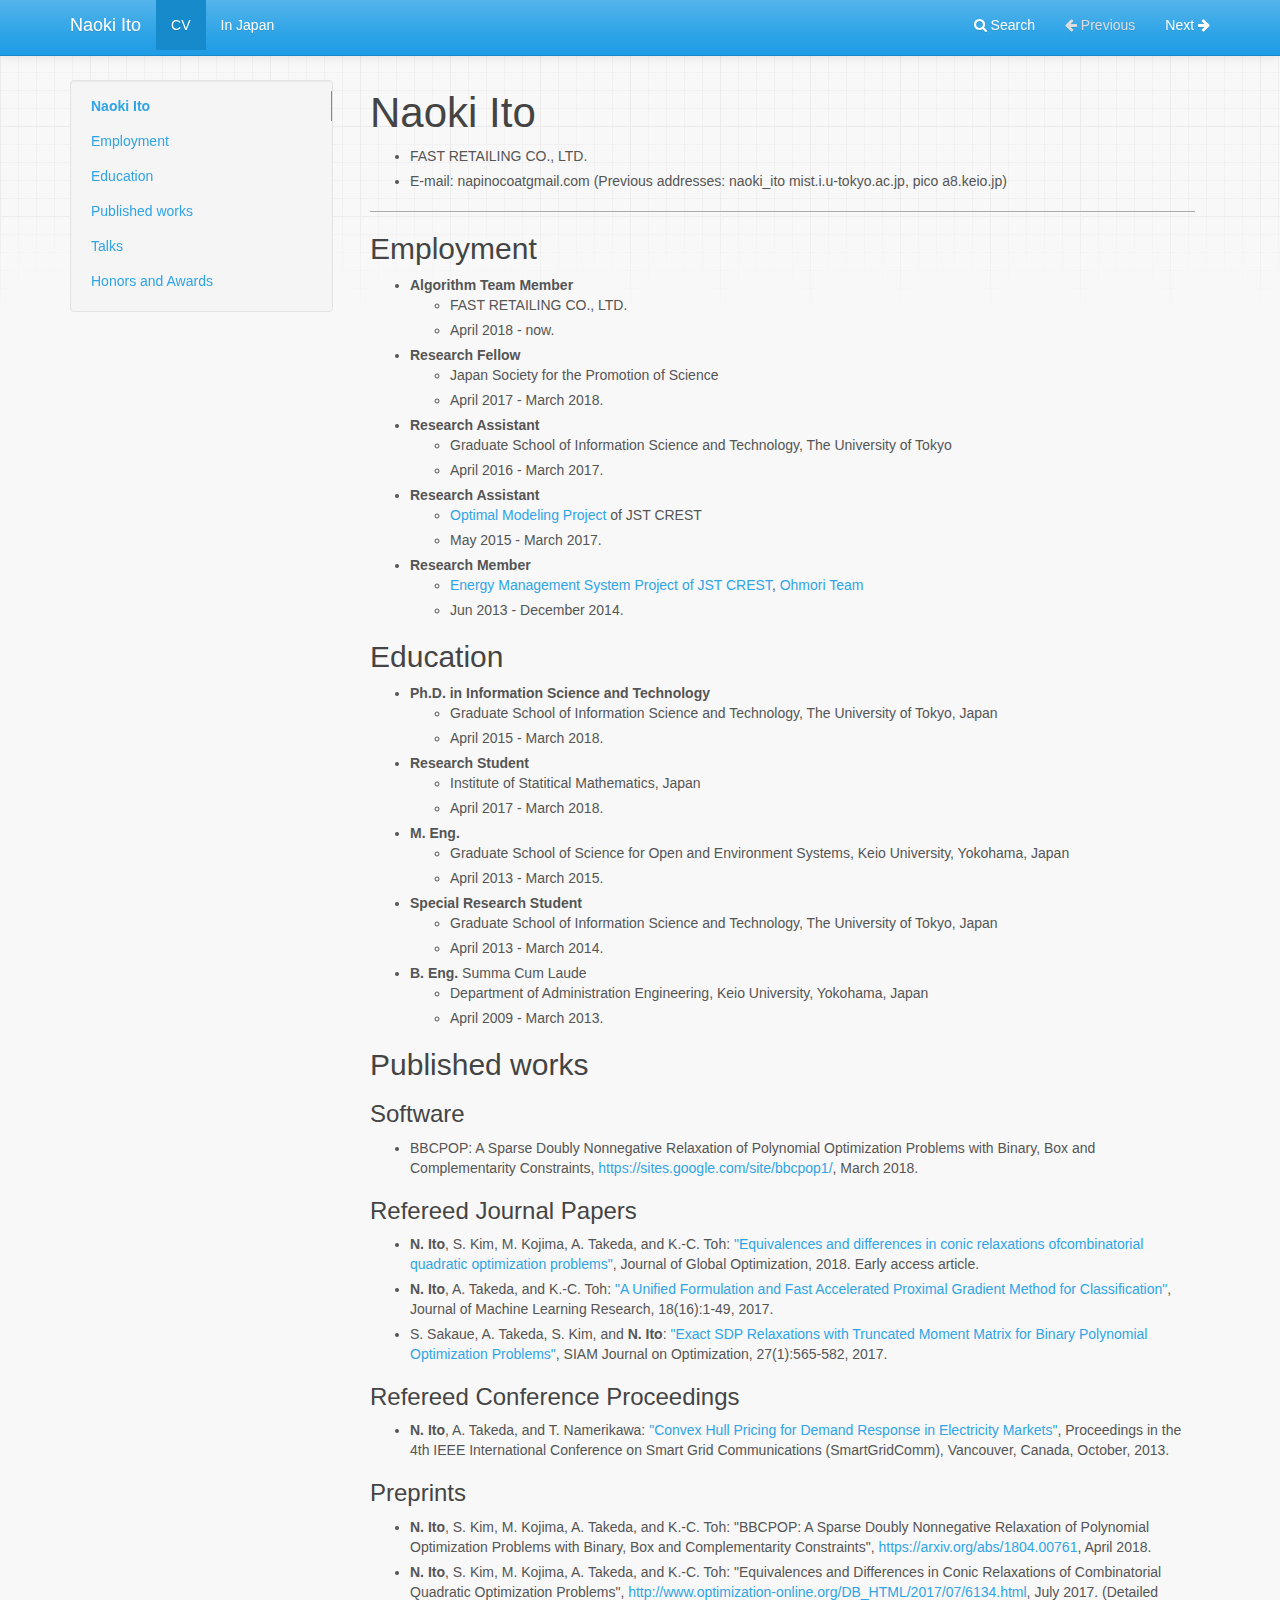
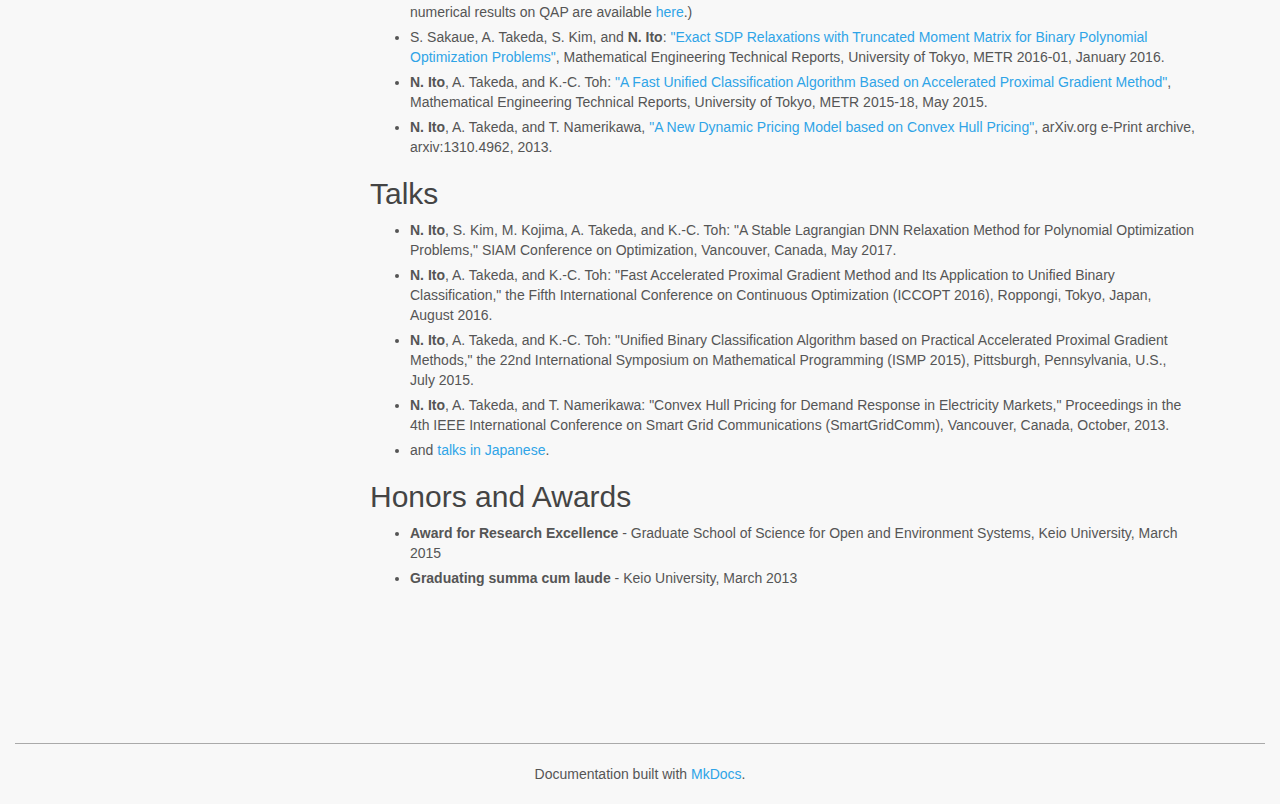
<file: site/index.html>
<!DOCTYPE html>
<html lang="en">
    <head>
        <meta charset="utf-8">
        <meta http-equiv="X-UA-Compatible" content="IE=edge">
        <meta name="viewport" content="width=device-width, initial-scale=1.0">
        <meta name="description" content="None">
        
        
        <link rel="shortcut icon" href="./img/favicon.ico">
        <title>Naoki Ito</title>
        <link href="./css/bootstrap-custom.min.css" rel="stylesheet">
        <link href="./css/font-awesome-4.5.0.css" rel="stylesheet">
        <link href="./css/base.css" rel="stylesheet">
        <link rel="stylesheet" href="./css/highlight.css">
        <link href="./custom.css" rel="stylesheet">
        <!-- HTML5 shim and Respond.js IE8 support of HTML5 elements and media queries -->
        <!--[if lt IE 9]>
            <script src="https://oss.maxcdn.com/libs/html5shiv/3.7.0/html5shiv.js"></script>
            <script src="https://oss.maxcdn.com/libs/respond.js/1.3.0/respond.min.js"></script>
        <![endif]-->

        <script src="./js/jquery-1.10.2.min.js"></script>
        <script src="./js/bootstrap-3.0.3.min.js"></script>
        <script src="./js/highlight.pack.js"></script> 
    </head>

    <body class="homepage">

        <div class="navbar navbar-default navbar-fixed-top" role="navigation">
    <div class="container">

        <!-- Collapsed navigation -->
        <div class="navbar-header">
            <!-- Expander button -->
            <button type="button" class="navbar-toggle" data-toggle="collapse" data-target=".navbar-collapse">
                <span class="sr-only">Toggle navigation</span>
                <span class="icon-bar"></span>
                <span class="icon-bar"></span>
                <span class="icon-bar"></span>
            </button>
            <a class="navbar-brand" href=".">Naoki Ito</a>
        </div>

        <!-- Expanded navigation -->
        <div class="navbar-collapse collapse">
                <!-- Main navigation -->
                <ul class="nav navbar-nav">
                    <li class="active">
                        <a href=".">CV</a>
                    </li>
                    <li >
                        <a href="achievement-ja/">In Japan</a>
                    </li>
                </ul>

            <ul class="nav navbar-nav navbar-right">
                <li>
                    <a href="#" data-toggle="modal" data-target="#mkdocs_search_modal">
                        <i class="fa fa-search"></i> Search
                    </a>
                </li>
                    <li class="disabled">
                        <a rel="next" >
                            <i class="fa fa-arrow-left"></i> Previous
                        </a>
                    </li>
                    <li >
                        <a rel="prev" href="achievement-ja/">
                            Next <i class="fa fa-arrow-right"></i>
                        </a>
                    </li>
            </ul>
        </div>
    </div>
</div>

        <div class="container">
                <div class="col-md-3"><div class="bs-sidebar hidden-print affix well" role="complementary">
    <ul class="nav bs-sidenav">
        <li class="main active"><a href="#naoki-ito">Naoki Ito</a></li>
            <li><a href="#employment">Employment</a></li>
            <li><a href="#education">Education</a></li>
            <li><a href="#published-works">Published works</a></li>
            <li><a href="#talks">Talks</a></li>
            <li><a href="#honors-and-awards">Honors and Awards</a></li>
    </ul>
</div></div>
                <div class="col-md-9" role="main">

<h1 id="naoki-ito">Naoki Ito</h1>
<ul>
<li>FAST RETAILING CO., LTD.</li>
<li>E-mail: napinocoatgmail.com (Previous addresses: naoki_ito mist.i.u-tokyo.ac.jp, pico a8.keio.jp)</li>
</ul>
<hr />
<h2 id="employment">Employment</h2>
<ul>
<li><strong>Algorithm Team Member</strong><ul>
<li>FAST RETAILING CO., LTD.</li>
<li>April 2018 - now.</li>
</ul>
</li>
<li><strong>Research Fellow</strong><ul>
<li>Japan Society for the Promotion of Science</li>
<li>April 2017 - March 2018.</li>
</ul>
</li>
<li><strong>Research Assistant</strong><ul>
<li>Graduate School of Information Science and Technology, The University of Tokyo</li>
<li>April 2016 - March 2017.</li>
</ul>
</li>
<li><strong>Research Assistant</strong><ul>
<li><a href="https://www.jst.go.jp/kisoken/crest/en/project/1111084/14532097.html">Optimal Modeling Project</a> of JST CREST</li>
<li>May 2015 - March 2017.</li>
</ul>
</li>
<li><strong>Research Member</strong><ul>
<li><a href="http://www.jst.go.jp/kisoken/crest/en/research_area/ongoing/areah24-1.html">Energy Management System Project of JST CREST</a>, <a href="http://ohmori-control.jp/">Ohmori Team</a></li>
<li>Jun 2013 - December 2014.</li>
</ul>
</li>
</ul>
<h2 id="education">Education</h2>
<ul>
<li><strong>Ph.D. in Information Science and Technology</strong><ul>
<li>Graduate School of Information Science and Technology, The University of Tokyo, Japan</li>
<li>April 2015 - March 2018.</li>
</ul>
</li>
<li><strong>Research Student</strong> <ul>
<li>Institute of Statitical Mathematics, Japan</li>
<li>April 2017 - March 2018.</li>
</ul>
</li>
<li><strong>M. Eng.</strong><ul>
<li>Graduate School of Science for Open and Environment Systems, Keio University, Yokohama, Japan</li>
<li>April 2013 - March 2015.</li>
</ul>
</li>
<li><strong>Special Research Student</strong><ul>
<li>Graduate School of Information Science and Technology, The University of Tokyo, Japan</li>
<li>April 2013 - March 2014.</li>
</ul>
</li>
<li><strong>B. Eng.</strong> Summa Cum Laude<ul>
<li>Department of Administration Engineering, Keio University, Yokohama, Japan</li>
<li>April 2009 - March 2013.</li>
</ul>
</li>
</ul>
<h2 id="published-works">Published works</h2>
<h3 id="software">Software</h3>
<ul>
<li>BBCPOP: A Sparse Doubly Nonnegative Relaxation of Polynomial Optimization Problems with Binary, Box and Complementarity Constraints, <a href="https://sites.google.com/site/bbcpop1/">https://sites.google.com/site/bbcpop1/</a>, March 2018.</li>
</ul>
<h3 id="refereed-journal-papers">Refereed Journal Papers</h3>
<ul>
<li><strong>N. Ito</strong>, S. Kim, M. Kojima, A. Takeda, and K.-C. Toh:
  <a href="https://rdcu.be/ZMVm">"Equivalences and differences in conic relaxations ofcombinatorial quadratic optimization problems"</a>, Journal of Global Optimization, 2018. Early access article.</li>
<li><strong>N. Ito</strong>, A. Takeda, and K.-C. Toh: 
  <a href="http://jmlr.org/papers/v18/16-274.html">"A Unified Formulation and Fast Accelerated Proximal Gradient Method for Classification"</a>, 
  Journal of Machine Learning Research, 18(16):1-49, 
  2017.</li>
<li>S. Sakaue, A. Takeda, S. Kim, and <strong>N. Ito</strong>: 
  <a href="http://epubs.siam.org/doi/abs/10.1137/16M105544X">"Exact SDP Relaxations with Truncated Moment Matrix for Binary Polynomial Optimization Problems"</a>, 
  SIAM Journal on Optimization, 27(1):565-582, 
  2017.</li>
</ul>
<h3 id="refereed-conference-proceedings">Refereed Conference Proceedings</h3>
<ul>
<li><strong>N. Ito</strong>, A. Takeda, and T. Namerikawa: 
  <a href="http://ieeexplore.ieee.org/document/6687949/">"Convex Hull Pricing for Demand Response in Electricity Markets"</a>, 
  Proceedings in the 4th IEEE International Conference on Smart Grid Communications (SmartGridComm), 
  Vancouver, Canada, 
  October, 2013.</li>
</ul>
<h3 id="preprints">Preprints</h3>
<ul>
<li><strong>N. Ito</strong>, S. Kim, M. Kojima, A. Takeda, and K.-C. Toh: 
  "BBCPOP: A Sparse Doubly Nonnegative Relaxation of Polynomial Optimization Problems with Binary, Box and Complementarity Constraints",
  <a href="https://arxiv.org/abs/1804.00761">https://arxiv.org/abs/1804.00761</a>, April 2018.</li>
<li><strong>N. Ito</strong>, S. Kim, M. Kojima, A. Takeda, and K.-C. Toh: 
  "Equivalences and Differences in Conic Relaxations of Combinatorial Quadratic Optimization Problems", 
  <a href="http://www.optimization-online.org/DB_HTML/2017/07/6134.html">http://www.optimization-online.org/DB_HTML/2017/07/6134.html</a>, July 2017. 
  (Detailed numerical results on QAP are available <a href="./papers/IKKTT2017a_full_table.pdf">here</a>.)</li>
<li>S. Sakaue, A. Takeda, S. Kim, and <strong>N. Ito</strong>:
  <a href="http://www.keisu.t.u-tokyo.ac.jp/research/techrep/data/2016/METR16-01.pdf">"Exact SDP Relaxations with Truncated Moment Matrix for Binary Polynomial Optimization Problems"</a>, 
  Mathematical Engineering Technical Reports, 
  University of Tokyo, 
  METR 2016-01, 
  January 2016.</li>
<li><strong>N. Ito</strong>, A. Takeda, and K.-C. Toh: 
  <a href="http://www.keisu.t.u-tokyo.ac.jp/research/techrep/data/2015/METR15-18.pdf">"A Fast Unified Classification Algorithm Based on Accelerated Proximal Gradient Method"</a>, 
  Mathematical Engineering Technical Reports, 
  University of Tokyo, 
  METR 2015-18, 
  May 2015.</li>
<li><strong>N. Ito</strong>, A. Takeda, and T. Namerikawa, 
  <a href="https://arxiv.org/abs/1310.4962">"A New Dynamic Pricing Model based on Convex Hull Pricing"</a>, 
  arXiv.org e-Print archive, 
  arxiv:1310.4962, 2013. </li>
</ul>
<h2 id="talks">Talks</h2>
<ul>
<li><strong>N. Ito</strong>, S. Kim, M. Kojima, A. Takeda, and K.-C. Toh: 
  "A Stable Lagrangian DNN Relaxation Method for Polynomial Optimization Problems," 
  SIAM Conference on Optimization, 
  Vancouver, Canada, 
  May 2017.</li>
<li><strong>N. Ito</strong>, A. Takeda, and K.-C. Toh: 
  "Fast Accelerated Proximal Gradient Method and Its Application to Unified Binary Classification," 
  the Fifth International Conference on Continuous Optimization (ICCOPT 2016), 
  Roppongi, Tokyo, Japan, 
  August 2016.</li>
<li><strong>N. Ito</strong>, A. Takeda, and K.-C. Toh: 
  "Unified Binary Classification Algorithm based on Practical Accelerated Proximal Gradient Methods," 
  the 22nd International Symposium on Mathematical Programming (ISMP 2015), 
  Pittsburgh, Pennsylvania, U.S., 
  July 2015.</li>
<li><strong>N. Ito</strong>, A. Takeda, and T. Namerikawa: 
  "Convex Hull Pricing for Demand Response in Electricity Markets," 
  Proceedings in the 4th IEEE International Conference on Smart Grid Communications (SmartGridComm), 
  Vancouver, Canada, 
  October, 2013.</li>
<li>and <a href="./achievement-ja">talks in Japanese</a>.</li>
</ul>
<h2 id="honors-and-awards">Honors and Awards</h2>
<ul>
<li><strong>Award for Research Excellence</strong> - 
  Graduate School of Science for Open and Environment Systems, Keio University, 
  March 2015</li>
<li><strong>Graduating summa cum laude</strong> - 
  Keio University, 
  March 2013</li>
</ul></div>
        </div>

        <footer class="col-md-12">
            <hr>
            <p>Documentation built with <a href="http://www.mkdocs.org/">MkDocs</a>.</p>
        </footer>
        <script>var base_url = '.';</script>
        <script src="./js/base.js"></script>
        <script src="./search/require.js"></script>
        <script src="./search/search.js"></script>

        <div class="modal" id="mkdocs_search_modal" tabindex="-1" role="dialog" aria-labelledby="Search Modal" aria-hidden="true">
    <div class="modal-dialog">
        <div class="modal-content">
            <div class="modal-header">
                <button type="button" class="close" data-dismiss="modal"><span aria-hidden="true">&times;</span><span class="sr-only">Close</span></button>
                <h4 class="modal-title" id="exampleModalLabel">Search</h4>
            </div>
            <div class="modal-body">
                <p>
                    From here you can search these documents. Enter
                    your search terms below.
                </p>
                <form role="form">
                    <div class="form-group">
                        <input type="text" class="form-control" placeholder="Search..." id="mkdocs-search-query">
                    </div>
                </form>
                <div id="mkdocs-search-results"></div>
            </div>
            <div class="modal-footer">
            </div>
        </div>
    </div>
</div><div class="modal" id="mkdocs_keyboard_modal" tabindex="-1" role="dialog" aria-labelledby="Keyboard Shortcuts Modal" aria-hidden="true">
    <div class="modal-dialog">
        <div class="modal-content">
            <div class="modal-header">
                <button type="button" class="close" data-dismiss="modal"><span aria-hidden="true">&times;</span><span class="sr-only">Close</span></button>
                <h4 class="modal-title" id="exampleModalLabel">Keyboard Shortcuts</h4>
            </div>
            <div class="modal-body">
              <table class="table">
                <thead>
                  <tr>
                    <th style="width: 20%;">Keys</th>
                    <th>Action</th>
                  </tr>
                </thead>
                <tbody>
                  <tr>
                    <td><kbd>?</kbd></td>
                    <td>Open this help</td>
                  </tr>
                  <tr>
                    <td><kbd>&larr;</kbd></td>
                    <td>Previous page</td>
                  </tr>
                  <tr>
                    <td><kbd>&rarr;</kbd></td>
                    <td>Next page</td>
                  </tr>
                  <tr>
                    <td><kbd>s</kbd></td>
                    <td>Search</td>
                  </tr>
                </tbody>
              </table>
            </div>
            <div class="modal-footer">
            </div>
        </div>
    </div>
</div>


    </body>
</html>

<!--
MkDocs version : 0.17.2
Build Date UTC : 2018-07-14 16:58:18
-->
</file>
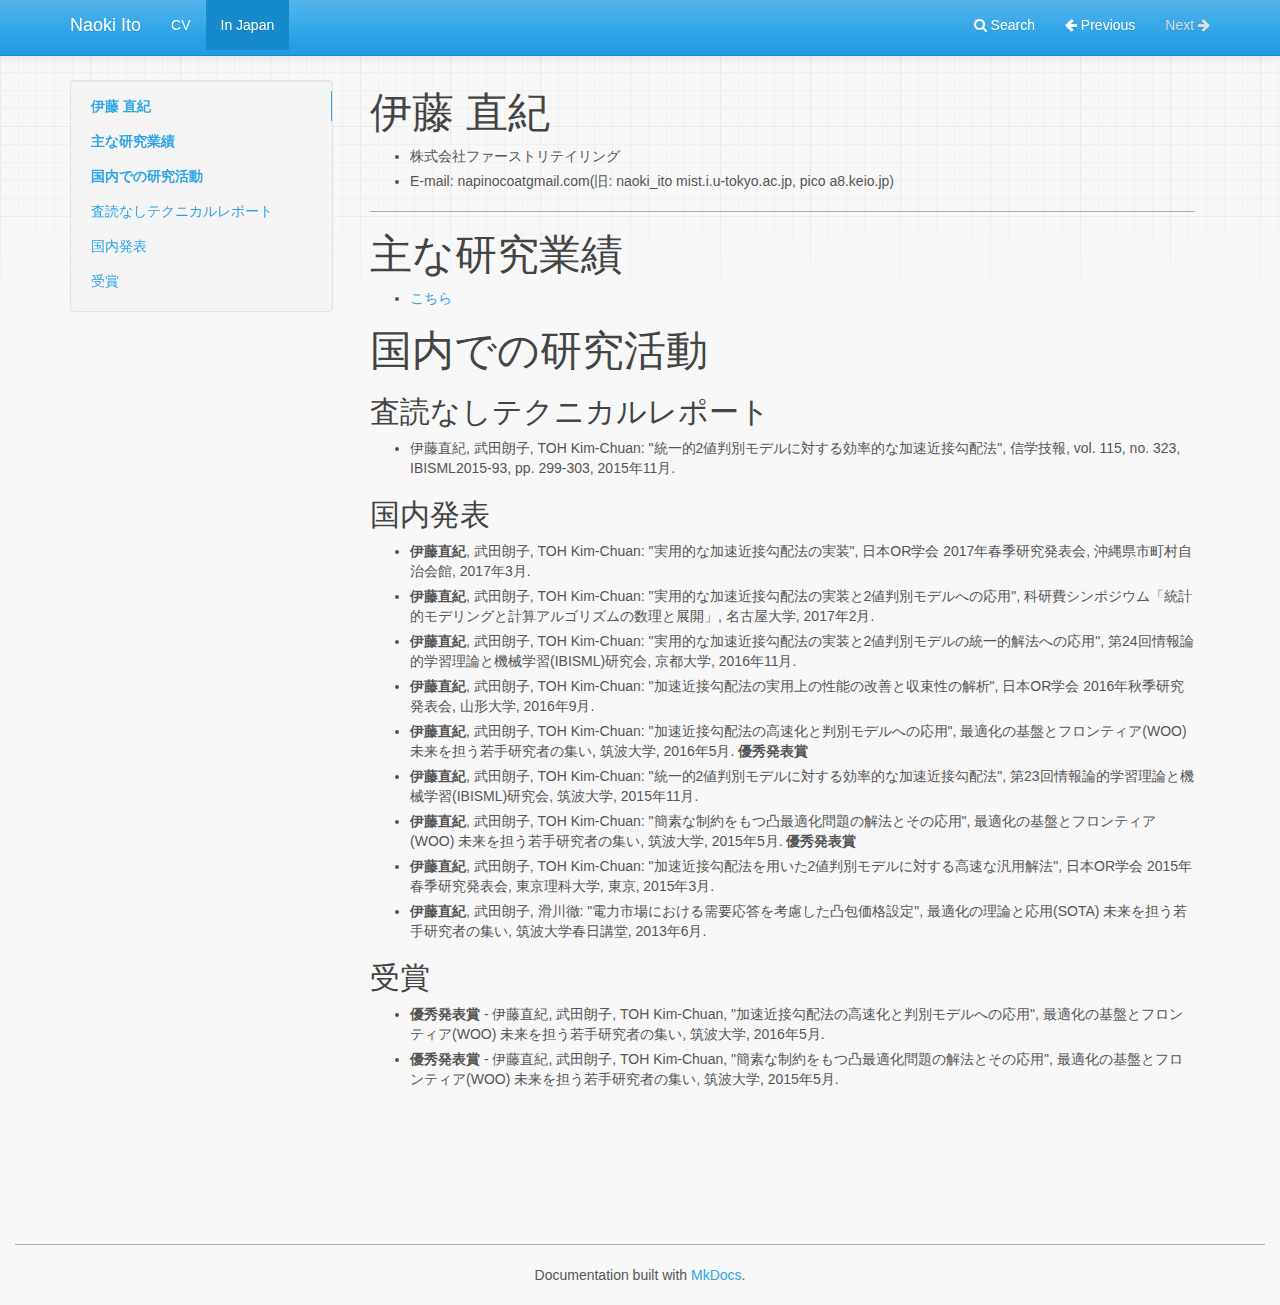
<file: site/achievement-ja/index.html>
<!DOCTYPE html>
<html lang="en">
    <head>
        <meta charset="utf-8">
        <meta http-equiv="X-UA-Compatible" content="IE=edge">
        <meta name="viewport" content="width=device-width, initial-scale=1.0">
        
        
        
        <link rel="shortcut icon" href="../img/favicon.ico">
        <title>In Japan - Naoki Ito</title>
        <link href="../css/bootstrap-custom.min.css" rel="stylesheet">
        <link href="../css/font-awesome-4.5.0.css" rel="stylesheet">
        <link href="../css/base.css" rel="stylesheet">
        <link rel="stylesheet" href="../css/highlight.css">
        <link href="../custom.css" rel="stylesheet">
        <!-- HTML5 shim and Respond.js IE8 support of HTML5 elements and media queries -->
        <!--[if lt IE 9]>
            <script src="https://oss.maxcdn.com/libs/html5shiv/3.7.0/html5shiv.js"></script>
            <script src="https://oss.maxcdn.com/libs/respond.js/1.3.0/respond.min.js"></script>
        <![endif]-->

        <script src="../js/jquery-1.10.2.min.js"></script>
        <script src="../js/bootstrap-3.0.3.min.js"></script>
        <script src="../js/highlight.pack.js"></script> 
    </head>

    <body>

        <div class="navbar navbar-default navbar-fixed-top" role="navigation">
    <div class="container">

        <!-- Collapsed navigation -->
        <div class="navbar-header">
            <!-- Expander button -->
            <button type="button" class="navbar-toggle" data-toggle="collapse" data-target=".navbar-collapse">
                <span class="sr-only">Toggle navigation</span>
                <span class="icon-bar"></span>
                <span class="icon-bar"></span>
                <span class="icon-bar"></span>
            </button>
            <a class="navbar-brand" href="..">Naoki Ito</a>
        </div>

        <!-- Expanded navigation -->
        <div class="navbar-collapse collapse">
                <!-- Main navigation -->
                <ul class="nav navbar-nav">
                    <li >
                        <a href="..">CV</a>
                    </li>
                    <li class="active">
                        <a href="./">In Japan</a>
                    </li>
                </ul>

            <ul class="nav navbar-nav navbar-right">
                <li>
                    <a href="#" data-toggle="modal" data-target="#mkdocs_search_modal">
                        <i class="fa fa-search"></i> Search
                    </a>
                </li>
                    <li >
                        <a rel="next" href="..">
                            <i class="fa fa-arrow-left"></i> Previous
                        </a>
                    </li>
                    <li class="disabled">
                        <a rel="prev" >
                            Next <i class="fa fa-arrow-right"></i>
                        </a>
                    </li>
            </ul>
        </div>
    </div>
</div>

        <div class="container">
                <div class="col-md-3"><div class="bs-sidebar hidden-print affix well" role="complementary">
    <ul class="nav bs-sidenav">
        <li class="main active"><a href="#_1">伊藤 直紀</a></li>
        <li class="main "><a href="#_2">主な研究業績</a></li>
        <li class="main "><a href="#_3">国内での研究活動</a></li>
            <li><a href="#_4">査読なしテクニカルレポート</a></li>
            <li><a href="#_5">国内発表</a></li>
            <li><a href="#_6">受賞</a></li>
    </ul>
</div></div>
                <div class="col-md-9" role="main">

<h1 id="_1">伊藤 直紀</h1>
<ul>
<li>株式会社ファーストリテイリング</li>
<li>E-mail: napinocoatgmail.com(旧: naoki_ito mist.i.u-tokyo.ac.jp, pico a8.keio.jp)</li>
</ul>
<hr />
<h1 id="_2">主な研究業績</h1>
<ul>
<li><a href="../index">こちら</a></li>
</ul>
<h1 id="_3">国内での研究活動</h1>
<h2 id="_4">査読なしテクニカルレポート</h2>
<ul>
<li>伊藤直紀, 武田朗子, TOH Kim-Chuan: 
  "統一的2値判別モデルに対する効率的な加速近接勾配法", 信学技報, vol. 115, no. 323, IBISML2015-93, pp. 299-303, 2015年11月.</li>
</ul>
<h2 id="_5">国内発表</h2>
<ul>
<li><strong>伊藤直紀</strong>, 武田朗子, TOH Kim-Chuan: 
  "実用的な加速近接勾配法の実装", 日本OR学会 2017年春季研究発表会, 沖縄県市町村自治会館, 2017年3月.</li>
<li><strong>伊藤直紀</strong>, 武田朗子, TOH Kim-Chuan: 
  "実用的な加速近接勾配法の実装と2値判別モデルへの応用", 科研費シンポジウム「統計的モデリングと計算アルゴリズムの数理と展開」, 名古屋大学, 2017年2月.</li>
<li><strong>伊藤直紀</strong>, 武田朗子, TOH Kim-Chuan: 
  "実用的な加速近接勾配法の実装と2値判別モデルの統一的解法への応用", 第24回情報論的学習理論と機械学習(IBISML)研究会, 京都大学, 2016年11月.</li>
<li><strong>伊藤直紀</strong>, 武田朗子, TOH Kim-Chuan: 
  "加速近接勾配法の実用上の性能の改善と収束性の解析", 
  日本OR学会 2016年秋季研究発表会, 山形大学, 2016年9月.</li>
<li><strong>伊藤直紀</strong>, 武田朗子, TOH Kim-Chuan: 
  "加速近接勾配法の高速化と判別モデルへの応用", 
  最適化の基盤とフロンティア(WOO) 未来を担う若手研究者の集い, 筑波大学, 2016年5月. <strong>優秀発表賞</strong></li>
<li><strong>伊藤直紀</strong>, 武田朗子, TOH Kim-Chuan: 
  "統一的2値判別モデルに対する効率的な加速近接勾配法", 
  第23回情報論的学習理論と機械学習(IBISML)研究会, 筑波大学, 2015年11月.</li>
<li><strong>伊藤直紀</strong>, 武田朗子, TOH Kim-Chuan: 
  "簡素な制約をもつ凸最適化問題の解法とその応用", 
  最適化の基盤とフロンティア(WOO) 未来を担う若手研究者の集い, 筑波大学, 2015年5月. <strong>優秀発表賞</strong></li>
<li><strong>伊藤直紀</strong>, 武田朗子, TOH Kim-Chuan: 
  "加速近接勾配法を用いた2値判別モデルに対する高速な汎用解法", 
  日本OR学会 2015年春季研究発表会, 東京理科大学, 東京, 2015年3月.</li>
<li><strong>伊藤直紀</strong>, 武田朗子, 滑川徹: 
  "電力市場における需要応答を考慮した凸包価格設定", 
  最適化の理論と応用(SOTA) 未来を担う若手研究者の集い, 筑波大学春日講堂, 2013年6月.</li>
</ul>
<h2 id="_6">受賞</h2>
<ul>
<li><strong>優秀発表賞</strong> - 伊藤直紀, 武田朗子, TOH Kim-Chuan, 
  "加速近接勾配法の高速化と判別モデルへの応用", 
  最適化の基盤とフロンティア(WOO) 未来を担う若手研究者の集い, 筑波大学, 2016年5月. </li>
<li><strong>優秀発表賞</strong> - 伊藤直紀, 武田朗子, TOH Kim-Chuan, 
  "簡素な制約をもつ凸最適化問題の解法とその応用", 
  最適化の基盤とフロンティア(WOO) 未来を担う若手研究者の集い, 筑波大学, 2015年5月. 
 <!-- <p><li>**Keio University Scholarship** - Fiscal 2010, 2011, and 2012.</li></p> --></li>
</ul></div>
        </div>

        <footer class="col-md-12">
            <hr>
            <p>Documentation built with <a href="http://www.mkdocs.org/">MkDocs</a>.</p>
        </footer>
        <script>var base_url = '..';</script>
        <script src="../js/base.js"></script>
        <script src="../search/require.js"></script>
        <script src="../search/search.js"></script>

        <div class="modal" id="mkdocs_search_modal" tabindex="-1" role="dialog" aria-labelledby="Search Modal" aria-hidden="true">
    <div class="modal-dialog">
        <div class="modal-content">
            <div class="modal-header">
                <button type="button" class="close" data-dismiss="modal"><span aria-hidden="true">&times;</span><span class="sr-only">Close</span></button>
                <h4 class="modal-title" id="exampleModalLabel">Search</h4>
            </div>
            <div class="modal-body">
                <p>
                    From here you can search these documents. Enter
                    your search terms below.
                </p>
                <form role="form">
                    <div class="form-group">
                        <input type="text" class="form-control" placeholder="Search..." id="mkdocs-search-query">
                    </div>
                </form>
                <div id="mkdocs-search-results"></div>
            </div>
            <div class="modal-footer">
            </div>
        </div>
    </div>
</div><div class="modal" id="mkdocs_keyboard_modal" tabindex="-1" role="dialog" aria-labelledby="Keyboard Shortcuts Modal" aria-hidden="true">
    <div class="modal-dialog">
        <div class="modal-content">
            <div class="modal-header">
                <button type="button" class="close" data-dismiss="modal"><span aria-hidden="true">&times;</span><span class="sr-only">Close</span></button>
                <h4 class="modal-title" id="exampleModalLabel">Keyboard Shortcuts</h4>
            </div>
            <div class="modal-body">
              <table class="table">
                <thead>
                  <tr>
                    <th style="width: 20%;">Keys</th>
                    <th>Action</th>
                  </tr>
                </thead>
                <tbody>
                  <tr>
                    <td><kbd>?</kbd></td>
                    <td>Open this help</td>
                  </tr>
                  <tr>
                    <td><kbd>&larr;</kbd></td>
                    <td>Previous page</td>
                  </tr>
                  <tr>
                    <td><kbd>&rarr;</kbd></td>
                    <td>Next page</td>
                  </tr>
                  <tr>
                    <td><kbd>s</kbd></td>
                    <td>Search</td>
                  </tr>
                </tbody>
              </table>
            </div>
            <div class="modal-footer">
            </div>
        </div>
    </div>
</div>


    </body>
</html>
</file>
<file: site/css/base.css>
body {
    padding-top: 70px;
    background: url(../img/grid.png) repeat-x;
    background-attachment: fixed;
    background-color: #f8f8f8;
}

body > .container {
    min-height: 400px;
}

ul.nav .main {
    font-weight: bold;
}

.col-md-3 {
    padding-left: 0;
}

.col-md-9 {
    padding-bottom: 100px;
}

.source-links {
    float: right;
}

.col-md-9 img {
    max-width: 100%;
    display: inline-block;
    padding: 4px;
    line-height: 1.428571429;
    background-color: #fff;
    border: 1px solid #ddd;
    border-radius: 4px;
    margin: 20px auto 30px auto;
}

/*
 * The code below adds some padding to the top of the current anchor target so
 * that, when navigating to it, the header isn't hidden by the navbar at the
 * top. This is especially complicated because we want to *remove* the padding
 * after navigation so that hovering over the header shows the permalink icon
 * correctly. Thus, we create a CSS animation to remove the extra padding after
 * a second. We have two animations so that navigating to an anchor within the
 * page always restarts the animation.
 *
 * See <https://github.com/mkdocs/mkdocs/issues/843> for more details.
 */
:target::before {
    content: "";
    display: block;
    margin-top: -75px;
    height: 75px;
    pointer-events: none;
    animation: 0s 1s forwards collapse-anchor-padding-1;
}

.clicky :target::before {
  animation-name: collapse-anchor-padding-2;
}

@keyframes collapse-anchor-padding-1 {
    to {
        margin-top: 0;
        height: 0;
    }
}

@keyframes collapse-anchor-padding-2 {
    to {
        margin-top: 0;
        height: 0;
    }
}

h1 {
    color: #444;
    font-weight: 400;
    font-size: 42px;
}

h2, h3, h4, h5, h6 {
    color: #444;
    font-weight: 300;
}

hr {
    border-top: 1px solid #aaa;
}

pre, .rst-content tt {
    max-width: 100%;
    background: #fff;
    border: solid 1px #e1e4e5;
    color: #333;
    overflow-x: auto;
}

code.code-large, .rst-content tt.code-large {
    font-size: 90%;
}

code {
    padding: 2px 5px;
    background: #fff;
    border: solid 1px #e1e4e5;
    color: #333;
    white-space: pre-wrap;
    word-wrap: break-word;
}

pre code {
    background: transparent;
    border: none;
    white-space: pre;
    word-wrap: normal;
    font-family: monospace,serif;
    font-size: 12px;
}

kbd {
    padding: 2px 4px;
    font-size: 90%;
    color: #fff;
    background-color: #333;
    border-radius: 3px;
    -webkit-box-shadow: inset 0 -1px 0 rgba(0,0,0,.25);
    box-shadow: inset 0 -1px 0 rgba(0,0,0,.25);
}

a code {
    color: #2FA4E7;
}

a:hover code, a:focus code {
    color: #157AB5;
}

footer {
    margin-top: 30px;
    margin-bottom: 10px;
    text-align: center;
    font-weight: 200;
}

.modal-dialog {
    margin-top: 60px;
}

/*
 * Side navigation
 *
 * Scrollspy and affixed enhanced navigation to highlight sections and secondary
 * sections of docs content.
 */

/* By default it's not affixed in mobile views, so undo that */
.bs-sidebar.affix { /* csslint allow: adjoining-classes */
    position: static;
}

.bs-sidebar.well { /* csslint allow: adjoining-classes */
    padding: 0;
    max-height: 90%;
    overflow-y: auto;
}

/* First level of nav */
.bs-sidenav {
    padding-top:    10px;
    padding-bottom: 10px;
    border-radius: 5px;
}

/* All levels of nav */
.bs-sidebar .nav > li > a {
    display: block;
    padding: 5px 20px;
    z-index: 1;
}
.bs-sidebar .nav > li > a:hover,
.bs-sidebar .nav > li > a:focus {
    text-decoration: none;
    border-right: 1px solid;
}
.bs-sidebar .nav > .active > a,
.bs-sidebar .nav > .active:hover > a,
.bs-sidebar .nav > .active:focus > a {
    font-weight: bold;
    background-color: transparent;
    border-right: 1px solid;
}

/* Nav: second level (shown on .active) */
.bs-sidebar .nav .nav {
    display: none; /* Hide by default, but at >768px, show it */
    margin-bottom: 8px;
}
.bs-sidebar .nav .nav > li > a {
    padding-top:    3px;
    padding-bottom: 3px;
    padding-left: 30px;
    font-size: 90%;
}

/* Show and affix the side nav when space allows it */
@media (min-width: 992px) {
    .bs-sidebar .nav > .active > ul {
        display: block;
    }
    /* Widen the fixed sidebar */
    .bs-sidebar.affix, /* csslint allow: adjoining-classes */
    .bs-sidebar.affix-bottom { /* csslint allow: adjoining-classes */
        width: 213px;
    }
    .bs-sidebar.affix { /* csslint allow: adjoining-classes */
        position: fixed; /* Undo the static from mobile first approach */
        top: 80px;
    }
    .bs-sidebar.affix-bottom { /* csslint allow: adjoining-classes */
        position: absolute; /* Undo the static from mobile first approach */
    }
    .bs-sidebar.affix-bottom .bs-sidenav, /* csslint allow: adjoining-classes */
    .bs-sidebar.affix .bs-sidenav { /* csslint allow: adjoining-classes */
        margin-top: 0;
        margin-bottom: 0;
    }
}
@media (min-width: 1200px) {
    /* Widen the fixed sidebar again */
    .bs-sidebar.affix-bottom, /* csslint allow: adjoining-classes */
    .bs-sidebar.affix { /* csslint allow: adjoining-classes */
        width: 263px;
    }
}

.headerlink {
    font-family: FontAwesome;
    font-size: 14px;
    display: none;
    padding-left: .5em;
}

h1:hover .headerlink, h2:hover .headerlink, h3:hover .headerlink, h4:hover .headerlink, h5:hover .headerlink, h6:hover .headerlink{
    display:inline-block;
}



.admonition {
    padding: 15px;
    margin-bottom: 20px;
    border: 1px solid transparent;
    border-radius: 4px;
    text-align: left;
}

.admonition.note { /* csslint allow: adjoining-classes */
    color: #3a87ad;
    background-color: #d9edf7;
    border-color: #bce8f1;
}

.admonition.warning { /* csslint allow: adjoining-classes */
    color: #c09853;
    background-color: #fcf8e3;
    border-color: #fbeed5;
}

.admonition.danger { /* csslint allow: adjoining-classes */
    color: #b94a48;
    background-color: #f2dede;
    border-color: #eed3d7;
}

.admonition-title {
    font-weight: bold;
    text-align: left;
}


.dropdown-submenu {
    position: relative;
}

.dropdown-submenu>.dropdown-menu {
    top: 0;
    left: 100%;
    margin-top: -6px;
    margin-left: -1px;
    -webkit-border-radius: 0 6px 6px 6px;
    -moz-border-radius: 0 6px 6px;
    border-radius: 0 6px 6px 6px;
}

.dropdown-submenu:hover>.dropdown-menu {
    display: block;
}

.dropdown-submenu>a:after {
    display: block;
    content: " ";
    float: right;
    width: 0;
    height: 0;
    border-color: transparent;
    border-style: solid;
    border-width: 5px 0 5px 5px;
    border-left-color: #ccc;
    margin-top: 5px;
    margin-right: -10px;
}

.dropdown-submenu:hover>a:after {
    border-left-color: #fff;
}

.dropdown-submenu.pull-left { /* csslint allow: adjoining-classes */
    float: none;
}

.dropdown-submenu.pull-left>.dropdown-menu { /* csslint allow: adjoining-classes */
    left: -100%;
    margin-left: 10px;
    -webkit-border-radius: 6px 0 6px 6px;
    -moz-border-radius: 6px 0 6px 6px;
    border-radius: 6px 0 6px 6px;
}
</file>
<file: site/css/highlight.css>
/*
This is the GitHub theme for highlight.js

github.com style (c) Vasily Polovnyov <vast@whiteants.net>

*/

.hljs {
  display: block;
  overflow-x: auto;
  color: #333;
  -webkit-text-size-adjust: none;
}

.hljs-comment,
.diff .hljs-header,
.hljs-javadoc {
  color: #998;
  font-style: italic;
}

.hljs-keyword,
.css .rule .hljs-keyword,
.hljs-winutils,
.nginx .hljs-title,
.hljs-subst,
.hljs-request,
.hljs-status {
  color: #333;
  font-weight: bold;
}

.hljs-number,
.hljs-hexcolor,
.ruby .hljs-constant {
  color: #008080;
}

.hljs-string,
.hljs-tag .hljs-value,
.hljs-phpdoc,
.hljs-dartdoc,
.tex .hljs-formula {
  color: #d14;
}

.hljs-title,
.hljs-id,
.scss .hljs-preprocessor {
  color: #900;
  font-weight: bold;
}

.hljs-list .hljs-keyword,
.hljs-subst {
  font-weight: normal;
}

.hljs-class .hljs-title,
.hljs-type,
.vhdl .hljs-literal,
.tex .hljs-command {
  color: #458;
  font-weight: bold;
}

.hljs-tag,
.hljs-tag .hljs-title,
.hljs-rule .hljs-property,
.django .hljs-tag .hljs-keyword {
  color: #000080;
  font-weight: normal;
}

.hljs-attribute,
.hljs-variable,
.lisp .hljs-body,
.hljs-name {
  color: #008080;
}

.hljs-regexp {
  color: #009926;
}

.hljs-symbol,
.ruby .hljs-symbol .hljs-string,
.lisp .hljs-keyword,
.clojure .hljs-keyword,
.scheme .hljs-keyword,
.tex .hljs-special,
.hljs-prompt {
  color: #990073;
}

.hljs-built_in {
  color: #0086b3;
}

.hljs-preprocessor,
.hljs-pragma,
.hljs-pi,
.hljs-doctype,
.hljs-shebang,
.hljs-cdata {
  color: #999;
  font-weight: bold;
}

.hljs-deletion {
  background: #fdd;
}

.hljs-addition {
  background: #dfd;
}

.diff .hljs-change {
  background: #0086b3;
}

.hljs-chunk {
  color: #aaa;
}
</file>
<file: site/custom.css>
/*body {
    font-family: "Noto Sans JP";
    /*font-family: sans-serif;
}*/

li {
margin-bottom: 5px;
}
ul {
margin-bottom: 5px;
}

.wy-menu-vertical a, .wy-menu-vertical .subnav a {
  color: white;
}

.wy-menu-vertical * li.current a {
  color: black;
}

.wy-menu-vertical span {
  color: #ff0;
}
</file>
